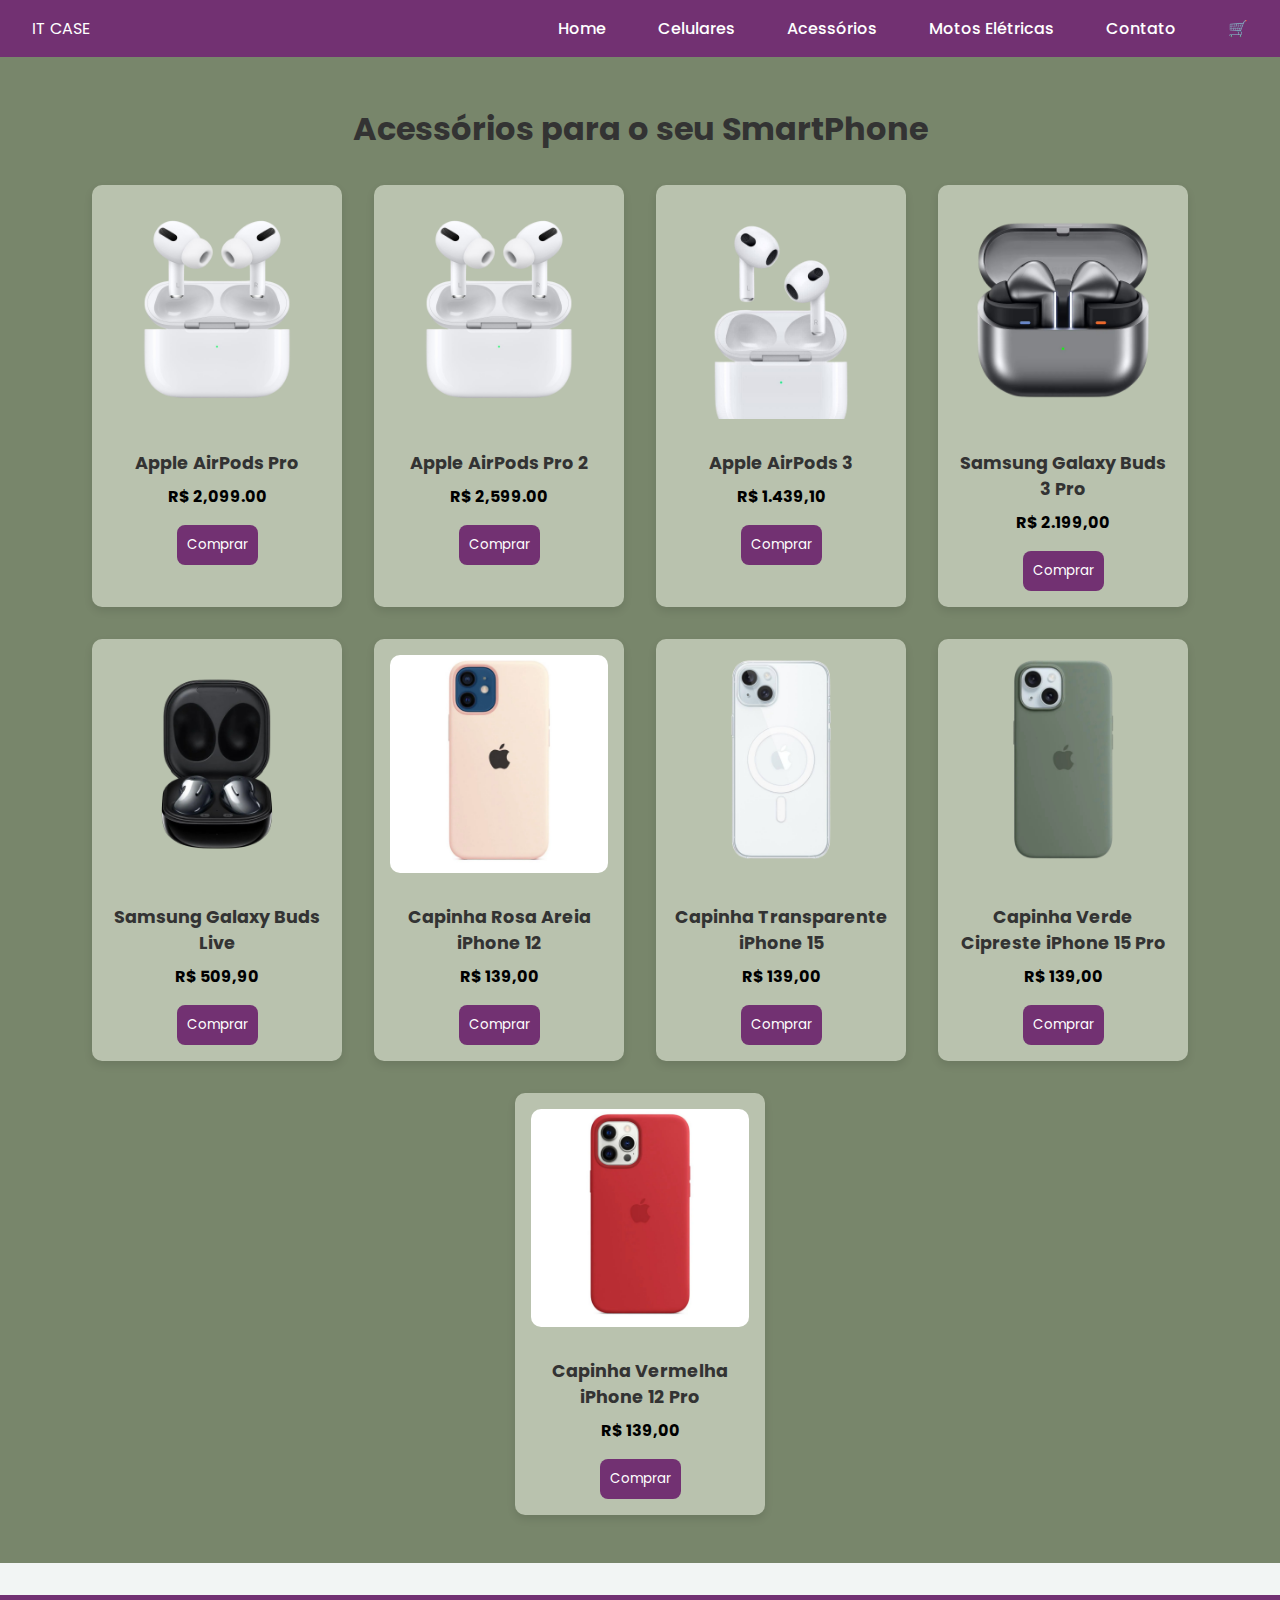
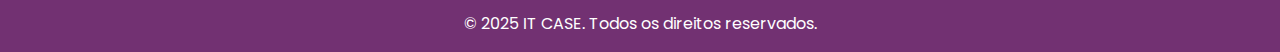
<file: acessorios.html>
<!DOCTYPE html>
<html lang="pt-BR">
<head>
  <meta charset="UTF-8" />
  <meta name="viewport" content="width=device-width, initial-scale=1.0" />
  <title>Acessórios - IT CASE</title>
  <link rel="stylesheet" href="css/styles.css" />
  <link rel="icon" type="imagem/x-icon" href="./assets/imagens/logoBP.png" >
  <link href="https://fonts.googleapis.com/css2?family=Poppins:wght@300;500;700&display=swap" rel="stylesheet">
</head>
<body>
  <header class="topo">
    <div class="logo">IT CASE</div>
    <nav class="menu">
      <a href="./index.html">Home</a>
      <a href="./celulares.html">Celulares</a>
      <a href="acessorios.html">Acessórios</a>
      <a href="motos.html">Motos Elétricas</a>
      <a href="#">Contato</a>
      <a href="#" class="carrinho">🛒</a>
    </nav>
  </header>

  <section class="produtos-destaque">
    <h2>Acessórios para o seu SmartPhone</h2>
    <div class="produtos">
      <div class="produto">
        <img src="./assets/imagens/AirPro.jpg" alt="iPhone" />
        <h3>Apple AirPods Pro</h3>
        <p>R$ 2,099.00</p>
        <button>Comprar</button>
      </div>
      <div class="produto">
        <img src="./assets/imagens/AirPro.jpg" alt="Galaxy" />
        <h3>Apple AirPods Pro 2</h3>
        <p>R$ 2,599.00</p>
        <button>Comprar</button>
      </div>
      <div class="produto">
        <img src="./assets/imagens/AirPods 3.jpg" alt="iPhone" />
        <h3>Apple AirPods 3</h3>
        <p>R$ 1.439,10</p>
        <button>Comprar</button>
      </div>
      <div class="produto">
        <img src="./assets/imagens/SamsungGalaxyBuds3Pro.jpg" alt="Samsung" />
        <h3>Samsung Galaxy Buds 3 Pro</h3>
        <p>R$ 2.199,00</p>
        <button>Comprar</button>
      </div>
      <div class="produto">
        <img src="./assets/imagens/Samsung Galaxy Buds Live Preto.jpg" alt="Samsung" />
        <h3>Samsung Galaxy Buds Live</h3>
        <p>R$ 509,90</p>
        <button>Comprar</button>
      </div>
      <div class="produto">
        <img src="./assets/imagens/CapinhaRosaAreia12.webp" alt="iPhone" />
        <h3>Capinha Rosa Areia iPhone 12</h3>
        <p>R$ 139,00</p>
        <button>Comprar</button>
      </div>
      <div class="produto">
        <img src="./assets/imagens/CapinhaTransparente15.jpg" alt="iPhone" />
        <h3>Capinha Transparente iPhone 15</h3>
        <p>R$ 139,00</p>
        <button>Comprar</button>
      </div>
      <div class="produto">
        <img src="./assets/imagens/CapinhaVerdeCipreste15pro.jpg" alt="iPhone" />
        <h3>Capinha Verde Cipreste iPhone 15 Pro</h3>
        <p>R$ 139,00</p>
        <button>Comprar</button>
      </div>
      <div class="produto">
        <img src="./assets/imagens/CapinhaVermelha12pro.webp" alt="iPhone" />
        <h3>Capinha Vermelha iPhone 12 Pro</h3>
        <p>R$ 139,00</p>
        <button>Comprar</button>
      </div>
    </div>
  </section>

  <footer class="rodape">
    <p>&copy; 2025 IT CASE. Todos os direitos reservados.</p>
  </footer>
</body>
</html>
</file>
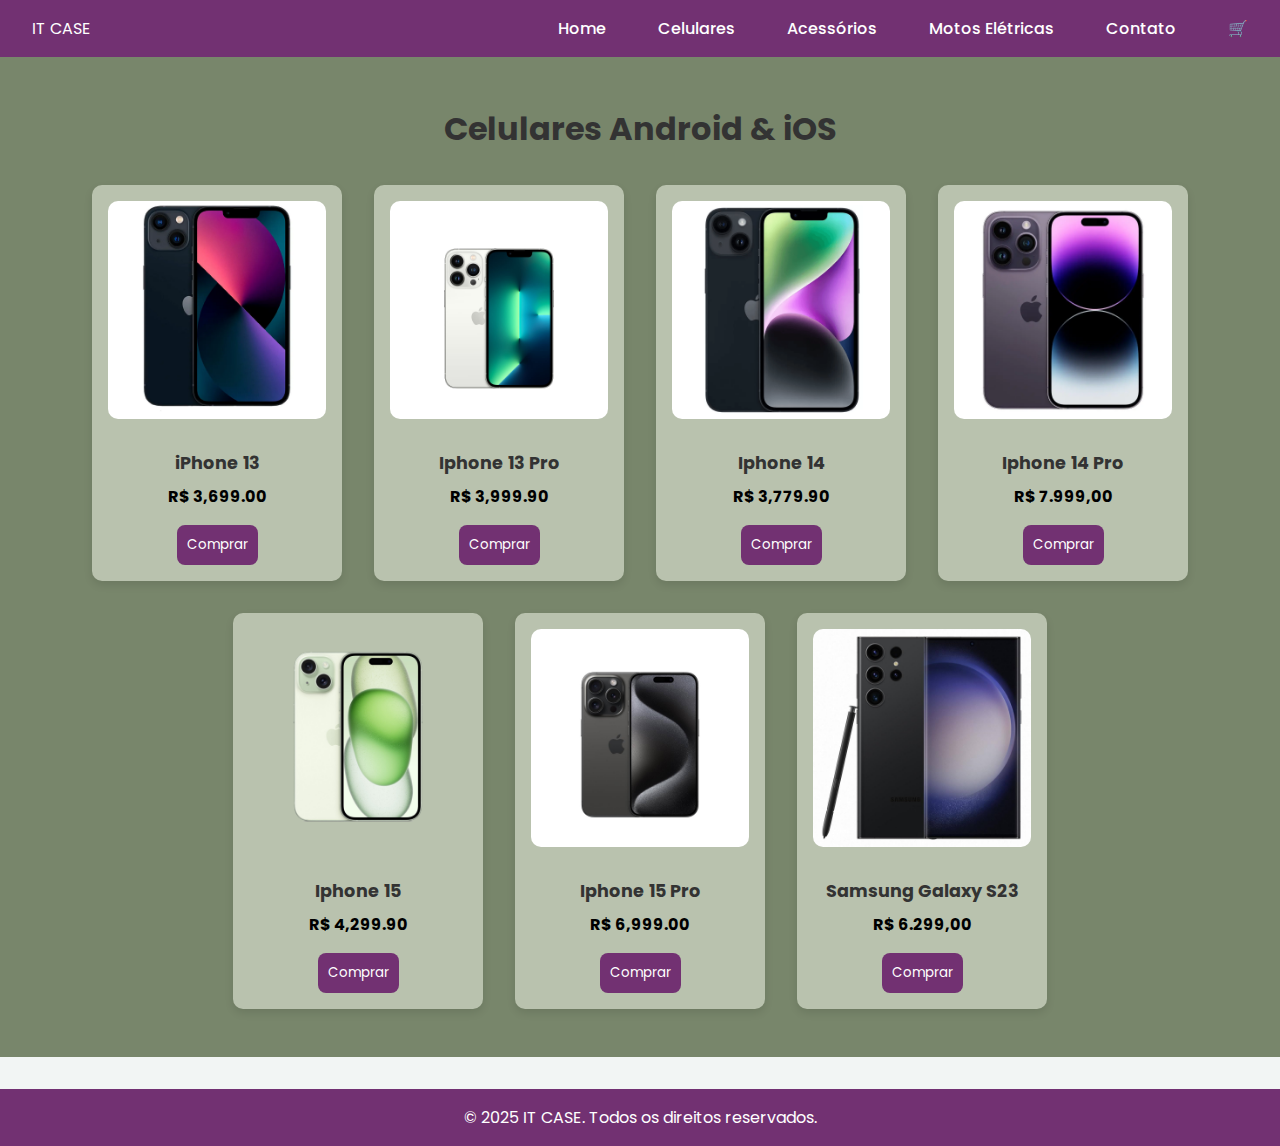
<file: celulares.html>
<!DOCTYPE html>
<html lang="pt-BR">
<head>
  <meta charset="UTF-8" />
  <meta name="viewport" content="width=device-width, initial-scale=1.0" />
  <title>Celulares - IT CASE</title>
  <link rel="stylesheet" href="css/styles.css" />
  <link href="https://fonts.googleapis.com/css2?family=Poppins:wght@300;500;700&display=swap" rel="stylesheet">
</head>
<body>
  <header class="topo">
    <div class="logo">IT CASE</div>
    <nav class="menu">
      <a href="index.html">Home</a>
      <a href="celulares.html">Celulares</a>
      <a href="acessorios.html">Acessórios</a>
      <a href="motos.html">Motos Elétricas</a>
      <a href="#">Contato</a>
      <a href="#" class="carrinho">🛒</a>
    </nav>
  </header>

  <section class="produtos-destaque">
    <h2>Celulares Android & iOS</h2>
    <div class="produtos">
      <div class="produto">
        <img src="./assets/imagens/iphone13.jpg" alt="iPhone" />
        <h3>iPhone 13</h3>
        <p>R$ 3,699.00</p>
        <button>Comprar</button>
      </div>
      <div class="produto">
        <img src="./assets/imagens/13Pro.jpg" alt="iPhone" />
        <h3>Iphone 13 Pro</h3>
        <p>R$ 3,999.90</p>
        <button>Comprar</button>
      </div>
      <div class="produto">
        <img src="./assets/imagens/iphone14.jpg" alt="iPhone" />
        <h3>Iphone 14</h3>
        <p>R$ 3,779.90</p>
        <button>Comprar</button>
      </div>
      <div class="produto">
        <img src="./assets/imagens/14pro.jpg" alt="iPhone" />
        <h3>Iphone 14 Pro</h3>
        <p>R$ 7.999,00</p>
        <button>Comprar</button>
      </div>
      <div class="produto">
        <img src="./assets/imagens/iPhone-15.jpg" alt="iPhone" />
        <h3>Iphone 15</h3>
        <p>R$ 4,299.90</p>
        <button>Comprar</button>
      </div>
      <div class="produto">
        <img src="./assets/imagens/15pro.jpg" alt="iPhone" />
        <h3>Iphone 15 Pro</h3>
        <p>R$ 6,999.00</p>
        <button>Comprar</button>
      </div>
      <div class="produto">
        <img src="./assets/imagens/s23.jpg" alt="Galaxy" />
        <h3>Samsung Galaxy S23</h3>
        <p>R$ 6.299,00</p>
        <button>Comprar</button>
      </div>
    </div>
  </section>

  <footer class="rodape">
    <p>&copy; 2025 IT CASE. Todos os direitos reservados.</p>
  </footer>
</body>
</html>
</file>
<file: css/styles.css>
* {
  margin: 0;
  padding: 0;
  box-sizing: border-box;
  font-family: 'Poppins', sans-serif;
}

body {
  background-color: #f2f5f4; /* branco gelo */
  color: #333;
}

.topo {
  background-color: #723172; /* roxo */
  color: white;
  display: flex;
  justify-content: space-between;
  align-items: center;
  padding: 1rem 2rem;
}

.menu a {
  color: white;
  text-decoration: none;
  margin-left: 20px;
  font-weight: 500;
  transition: color 0.3s;
}

.menu a:hover {
  color: #dfe6e9;
}

.banner {
  background: url('../assets/images/banner.jpg') no-repeat center center/cover;
  height: 60vh;
  display: flex;
  align-items: center;
  justify-content: center;
  text-align: center;
  color: white;
  position: relative;
}

.banner::before {
  content: "";
  position: absolute;
  inset: 0;
  background: rgba(0, 0, 0, 0.4);
}

.texto-banner {
  position: relative;
  z-index: 1;
}

.texto-banner h1 {
  font-size: 2.5rem;
  margin-bottom: 1rem;
}

.texto-banner p {
  font-size: 1.2rem;
  margin-bottom: 2rem;
}

.botao {
  background-color: #723172; /* roxo */
  color: white;
  padding: 10px 20px;
  text-decoration: none;
  border-radius: 8px;
  font-weight: bold;
  transition: background 0.3s;
}

.botao:hover {
  background-color: #723172; /* roxo */
}

.destaques {
  padding: 3rem 2rem;
  text-align: center;
}

.destaques h2 {
  font-size: 2rem;
  margin-bottom: 2rem;
}

.categorias {
  display: flex;
  flex-wrap: wrap;
  justify-content: center;
  gap: 2rem;
}

.categoria {
  background: white;
  border-radius: 10px;
  padding: 1rem;
  width: 250px;
  box-shadow: 0 4px 8px rgba(0,0,0,0.1);
  transition: transform 0.3s;
}

.categoria:hover {
  transform: translateY(-5px);
}

.categoria img {
  width: 100%;
  border-radius: 8px;
  margin-bottom: 1rem;
}

.rodape {
  background-color: #723172; /* roxo */
  color: white;
  text-align: center;
  padding: 1rem;
  margin-top: 2rem;
}

.menu {
  display: flex;
  align-items: center;
  gap: 2rem;
}

.menu-toggle {
  display: none;
  font-size: 1.8rem;
  cursor: pointer;
}

.menu .links {
  display: flex;
  gap: 1.5rem;
}

@media (max-width: 768px) {
  .menu .links {
    display: none;
    flex-direction: column;
    background-color: #723172; /* roxo */
    position: absolute;
    top: 70px;
    right: 20px;
    padding: 1rem;
    border-radius: 10px;
    box-shadow: 0 4px 8px rgba(0,0,0,0.2);
  }

  .menu .links.ativo {
    display: flex;
  }

  .menu-toggle {
    display: block;
  }
}

html {
  scroll-behavior: smooth;
}

.categoria {
  transition: transform 0.3s, box-shadow 0.3s;
}

.categoria:hover {
  transform: translateY(-8px);
  box-shadow: 0 6px 12px rgba(0, 0, 0, 0.2);
}

.produtos-destaque {
  padding: 3rem 2rem;
  background-color: #78866b; 
  text-align: center;
}

.produtos-destaque h2 {
  font-size: 2rem;
  margin-bottom: 2rem;
}

.produtos {
  display: flex;
  justify-content: center;
  flex-wrap: wrap;
  gap: 2rem;
}

.produto {
  width: 250px;
  padding: 1rem;
  border-radius: 10px;
  background-color: #b9c2ae;
  box-shadow: 0 4px 8px rgba(0,0,0,0.1);
  transition: transform 0.3s;
}

.produto:hover {
  transform: scale(1.05);
}

.produto img {
  width: 100%;
  border-radius: 10px;
  margin-bottom: 1rem;
}

.produto h3 {
  font-size: 1.1rem;
  margin: 0.5rem 0;
}

.produto p {
  color: #000000;
  font-weight: bold;
  margin-bottom: 1rem;
}

.produto button {
  background-color: #723172; /* roxo */
  border: none;
  padding: 10px;
  color: white;
  border-radius: 8px;
  cursor: pointer;
}

.produto button:hover {
  background-color: #723172; /* roxo */ 
}

.logo {
  display: flex;
  align-items: center;
}

.ig{
  text-align: center;
  justify-content: center;
  height: auto;
  display:flex;
}

#imagem{
  width: 40px;
  margin-left: 10px;
}

#footer{
  margin-top: 6px;
}
</file>
